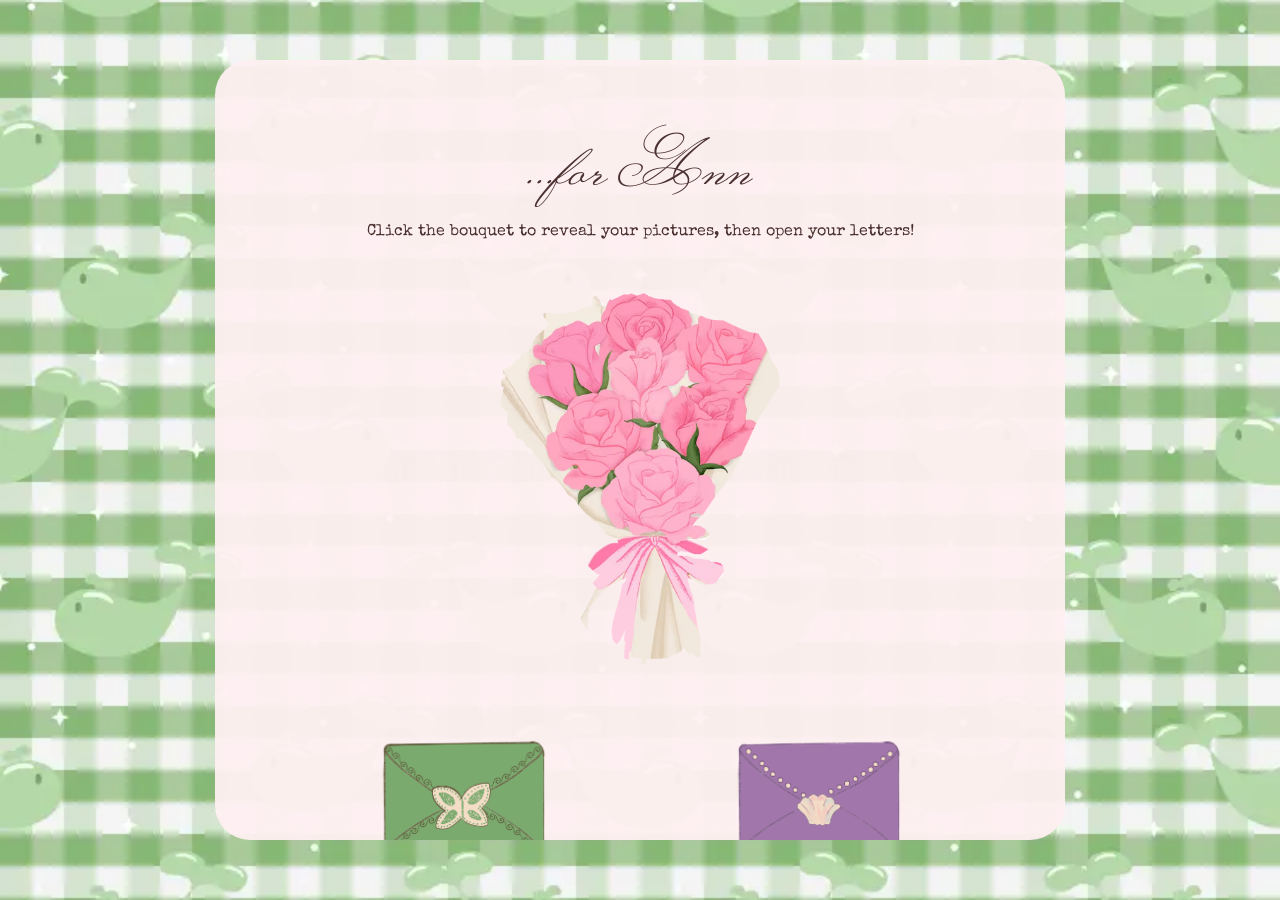
<file: index.html>
<!doctype html>
<html lang="en">
<head>
    <meta charset="UTF-8" />
    <meta name="viewport" content="width=device-width, initial-scale=1.0" />
    <title>Dear Ann</title>
    <link rel="stylesheet" href="style.css" />
</head>
<body>
    <main class="home">
        <h1>...for Ann</h1>
        <p>Click the bouquet to reveal your pictures, then open your letters!</p>
        
<div class="bouqet-container" id="bouqet">
    <div class="photos-wrapper">
        <img src="ann1.jpg" class="photo photo-1" alt="Photo 1" />
        <img src="ann2.jpg" class="photo photo-2" alt="Photo 2" />
        <img src="ann3.jpg" class="photo photo-3" alt="Photo 3" />
        <img src="ann4.jpg" class="photo photo-4" alt="Photo 4" />
        <img src="ann5.jpg" class="photo photo-5" alt="Photo 5" />
    </div>
    <img src="bouqetwrap.png" class="bouqet-wrap" alt="Bouquet Wrapper" />
</div>

        <!-- Letter Envelopes Section -->
        <section class="envelope-grid">
            <a href="letter.html?letter=miss-you" class="envelope">
                <img src="miss-you.png" alt="Open When You Miss Me" />
                <p>Heart Warmer</p>
            </a>
            <a href="letter.html?letter=bad-day" class="envelope">
                <img src="bad-day.png" alt="Open When You're Having A Bad Day" />
                <p>...for you</p>
            </a>
        </section>
    </main>
    <script src="script.js"></script>
</body>
</html>
</file>
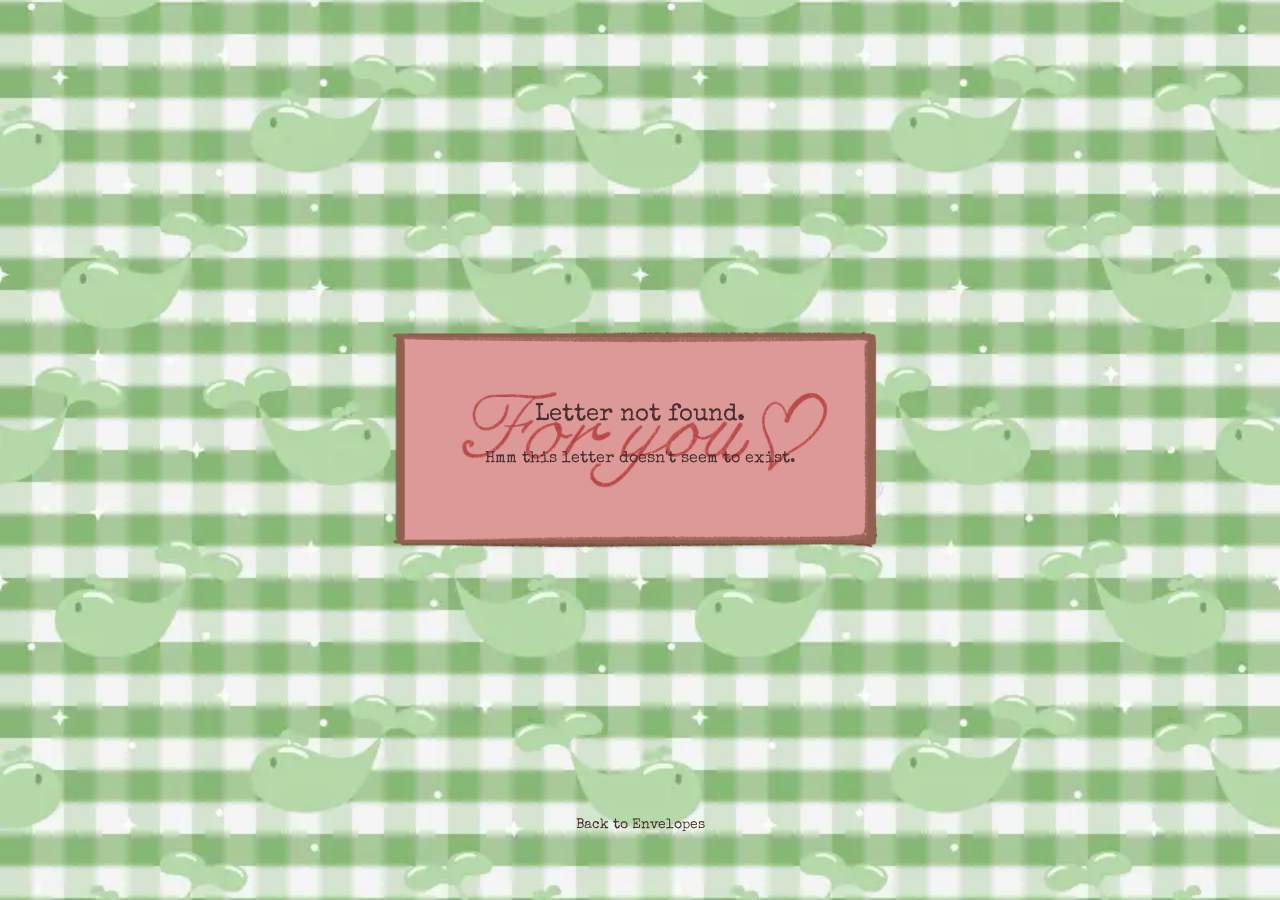
<file: letter.html>
<!DOCTYPE html>
<html lang="en">
<head>
    <meta charset="UTF-8" />
    <meta name="viewport" content="width=device-width, initial-scale=1.0" />
    <title>Your Letter</title>
    <link rel="stylesheet" href="style.css" />
</head>
<body>
    <main class="letter-page">
        <div class="letter-container">
            <img
                src="envelope-opening.GIF"
                alt="Opening Letter"
                class="opening-gif"
            />
            <div class="letter-text hidden">
                <h1 id="letter-title"></h1>
                <p id="letter-message"></p>
            </div>
        </div>
        <a href="index.html" class="back-link">Back to Envelopes</a>
    </main>
    <script src="script.js"></script>
</body>
</html>
</file>
<file: style.css>
@import url('https://fonts.googleapis.com/css2?family=Monsieur+La+Doulaise&family=Special+Elite&display=swap');

* {
    box-sizing: border-box;
}

body {
    margin: 0;
    min-height: 100vh;
    background-image: url("bg.jpg");
    background-size: cover;
    background-position: center;
    background-repeat: no-repeat;
    background-attachment: fixed;
    color: #4a3030;
    font-family: "Special Elite", monospace;
    display: flex;
    align-items: center;
    justify-content: center;
}

a {
    color: inherit;
}

/* Home Page */
.home {
    width: 850px;
    max-width: 90vw;
    height: 780px;
    max-height: 90vh;
    background: rgba(255, 241, 243, 0.94);
    border-radius: 35px;
    padding: 60px 70px;
    overflow-y: auto;
    scrollbar-width: none;
    -ms-overflow-style: none;
}

.home::-webkit-scrollbar {
    display: none;
}

.home h1 {
    margin: 0 0 10px;
    font-family: "Monsieur La Doulaise", cursive;
    font-size: 60px;
    font-weight: 400;
    text-align: center;
}

.home > p {
    margin: 0 0 45px;
    text-align: center;
}

/* Envelope Grid */
.envelope-grid {
    display: grid;
    grid-template-columns: 1fr 1fr;
    gap: 45px 60px;
    width: 650px;
    max-width: 100%;
    margin: 0 auto;
}

.envelope {
    width: 260px;
    justify-self: center;
    text-align: center;
    text-decoration: none;
    transition: transform 0.2s ease;
}

.envelope img {
    display: block;
    width: 250px;
    height: 185px;
    margin: 0 auto;
    object-fit: contain;
}

.envelope p {
    margin: 12px 0 0;
    font-size: 17px;
    line-height: 1.4;
}

.envelope:hover {
    transform: translateY(-6px);
}

/* Letter Page */
.letter-page {
    display: flex;
    flex-direction: column;
    align-items: center;
    justify-content: center;
    min-height: 100vh;
    padding: 30px 0 40px;
}

.letter-container {
    position: relative;
    width: 700px;
    max-width: 90vw;
    margin-top: 30px;
}

.opening-gif {
    display: block;
    width: 100%;
    height: auto;
    pointer-events: none;
}

.letter-text {
    position: absolute;
    top: 50%;
    left: 50%;
    transform: translate(-50%, -50%);
    width: 65%;
    text-align: center;
    opacity: 1;
    z-index: 10;
    transition: opacity 1.5s ease;
}

.letter-text.hidden {
    opacity: 0;
}

.letter-text h1 {
    margin: 0 0 20px;
    font-size: 24px;
    font-weight: normal;
}

.letter-text p {
    margin: 0;
    font-size: 16px;
    line-height: 1.6;
    white-space: pre-line;
}

.back-link {
    margin-top: 30px;
    font-size: 14px;
    text-decoration: none;
}

.back-link:hover {
    text-decoration: underline;
}

/* Letter Choices Styling */
.letter-choices {
    display: flex;
    justify-content: center;
    align-items: center;
    gap: 25px;
    margin-top: 20px;
    position: relative;
    height: 50px;
}

.choice-btn {
    font-family: "Special Elite", monospace;
    font-size: 15px;
    padding: 8px 18px;
    border: 2px solid #4a3030;
    border-radius: 8px;
    background-color: rgba(255, 255, 255, 0.9);
    color: #4a3030;
    cursor: pointer;
    transition: transform 0.3s ease, background-color 0.2s ease, opacity 0.2s ease;
    user-select: none;
}

.yes-btn {
    transform-origin: center;
}

.choice-btn:hover {
    background-color: #4a3030;
    color: #fff1f3;
}

/* Interactive Bouquet */
.bouqet-container {
    position: relative;
    width: 280px;
    height: 380px;
    margin: 0 auto 40px auto;
    cursor: pointer;
    display: flex;
    justify-content: center;
    align-items: flex-end;
}

.bouqet-wrap {
    position: relative;
    width: 100%;
    height: auto;
    z-index: 5;
    pointer-events: none;
}

.photos-wrapper {
    position: absolute;
    bottom: 90px;
    width: 100%;
    height: 100%;
    display: flex;
    justify-content: center;
    align-items: flex-end;
    z-index: 20;
}

.photo {
    position: absolute;
    width: 95px;
    height: 125px;
    object-fit: cover;
    border-radius: 12px;
    border: 3px solid #ffffff;
    box-shadow: 0 8px 20px rgba(0, 0, 0, 0.25);
    transition: transform 0.6s cubic-bezier(0.175, 0.885, 0.32, 1.275), opacity 0.5s ease;
    opacity: 0;
    transform: translateY(40px) scale(0.3);
}

.bouqet-container.open .photo {
    opacity: 1;
}

.bouqet-container.open .photo-1 {
    transform: translateY(-210px) translateX(-125px) rotate(-20deg) scale(1);
}

.bouqet-container.open .photo-2 {
    transform: translateY(-245px) translateX(-65px) rotate(-10deg) scale(1);
}

.bouqet-container.open .photo-3 {
    transform: translateY(-260px) translateX(0px) rotate(0deg) scale(1);
}

.bouqet-container.open .photo-4 {
    transform: translateY(-245px) translateX(65px) rotate(10deg) scale(1);
}

.bouqet-container.open .photo-5 {
    transform: translateY(-210px) translateX(125px) rotate(20deg) scale(1);
}

/* Mobile responsive */
@media (max-width: 600px) {
    body {
        padding: 20px 0;
    }

    .home {
        width: 90vw;
        height: 80vh;
        padding: 40px 15px;
        border-radius: 25px;
    }

    .home h1 {
        font-size: 42px;
    }

    .home > p {
        margin-bottom: 30px;
    }

    .envelope-grid {
        width: 100%;
        grid-template-columns: 1fr 1fr;
        gap: 30px 0;
    }

    .envelope {
        width: 150px;
    }

    .envelope img {
        width: 150px;
        height: 115px;
    }

    .envelope p {
        margin-top: 8px;
        font-size: 14px;
    }

    .letter-page {
        padding: 30px 15px;
    }

    .letter-container {
        width: 95vw;
        margin-top: 20px;
    }

    .letter-text {
        width: 75%;
    }

    .letter-text h1 {
        margin-bottom: 12px;
        font-size: 18px;
    }

    .letter-text p {
        font-size: 12px;
        line-height: 1.5;
    }

    .back-link {
        margin-top: 20px;
        font-size: 13px;
    }

    .letter-choices {
        gap: 15px;
        margin-top: 15px;
        height: 40px;
    }

    .choice-btn {
        font-size: 12px;
        padding: 6px 12px;
    }

    .bouquet-container {
        width: 220px;
        height: 300px;
    }

    .photo {
        width: 75px;
        height: 100px;
    }

    .bouquet-container.open .photo-1 { transform: translateY(-160px) translateX(-90px) rotate(-18deg) scale(1); }
    .bouquet-container.open .photo-2 { transform: translateY(-185px) translateX(-45px) rotate(-9deg) scale(1); }
    .bouquet-container.open .photo-3 { transform: translateY(-195px) translateX(0px) rotate(0deg) scale(1); }
    .bouquet-container.open .photo-4 { transform: translateY(-185px) translateX(45px) rotate(9deg) scale(1); }
    .bouquet-container.open .photo-5 { transform: translateY(-160px) translateX(90px) rotate(18deg) scale(1); }
}
</file>
